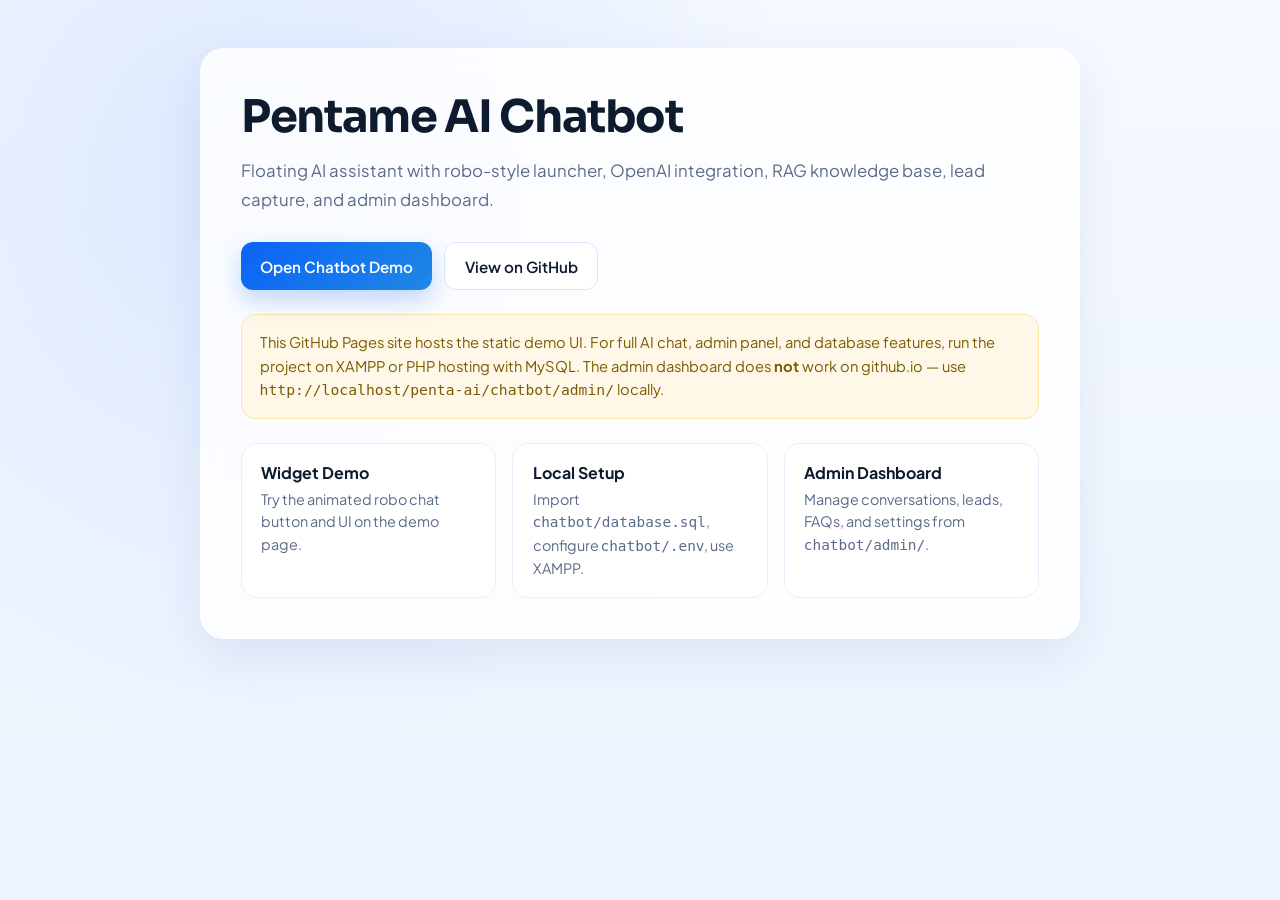
<file: index.html>
<!doctype html>
<html lang="en">
  <head>
    <meta charset="UTF-8" />
    <meta name="viewport" content="width=device-width, initial-scale=1.0" />
    <meta name="description" content="Pentame AI Chatbot - OpenAI-powered floating widget with admin dashboard" />
    <title>Pentame AI Chatbot</title>
    <link rel="preconnect" href="https://fonts.googleapis.com" />
    <link rel="preconnect" href="https://fonts.gstatic.com" crossorigin />
    <link href="https://fonts.googleapis.com/css2?family=Plus+Jakarta+Sans:wght@400;600;700&family=Sora:wght@600;700&display=swap" rel="stylesheet" />
    <style>
      :root {
        --bg: #f3f7ff;
        --card: #ffffff;
        --text: #0e1a2e;
        --muted: #5b6b88;
        --primary: #0b63f6;
        --primary-2: #1e88e5;
      }
      * { box-sizing: border-box; }
      body {
        margin: 0;
        min-height: 100vh;
        font-family: "Plus Jakarta Sans", sans-serif;
        color: var(--text);
        background:
          radial-gradient(circle at 20% 20%, #dbe8ff 0%, transparent 45%),
          linear-gradient(180deg, #f5f9ff 0%, #ecf4ff 100%);
      }
      .wrap {
        max-width: 920px;
        margin: 0 auto;
        padding: 3rem 1.25rem 4rem;
      }
      .hero {
        background: rgba(255,255,255,0.82);
        border: 1px solid rgba(255,255,255,0.6);
        border-radius: 24px;
        padding: 2.5rem;
        box-shadow: 0 18px 50px rgba(13, 42, 95, 0.08);
        backdrop-filter: blur(12px);
      }
      h1 {
        font-family: "Sora", sans-serif;
        font-size: clamp(2rem, 4vw, 2.8rem);
        margin: 0 0 0.75rem;
        letter-spacing: -0.03em;
      }
      .lead {
        font-size: 1.05rem;
        line-height: 1.7;
        color: var(--muted);
        margin: 0 0 1.75rem;
      }
      .actions {
        display: flex;
        flex-wrap: wrap;
        gap: 0.75rem;
      }
      .btn {
        display: inline-flex;
        align-items: center;
        gap: 0.45rem;
        padding: 0.85rem 1.2rem;
        border-radius: 12px;
        text-decoration: none;
        font-weight: 600;
        font-size: 0.95rem;
        transition: transform 0.2s ease, box-shadow 0.2s ease;
      }
      .btn:hover { transform: translateY(-2px); }
      .btn-primary {
        background: linear-gradient(135deg, var(--primary), var(--primary-2));
        color: #fff;
        box-shadow: 0 10px 24px rgba(11, 99, 246, 0.25);
      }
      .btn-secondary {
        background: #fff;
        color: var(--text);
        border: 1px solid #dbe4f5;
      }
      .note {
        margin-top: 1.5rem;
        padding: 1rem 1.1rem;
        border-radius: 14px;
        background: #fff8e8;
        border: 1px solid #fde6a8;
        color: #7a5b00;
        font-size: 0.92rem;
        line-height: 1.6;
      }
      .grid {
        display: grid;
        grid-template-columns: repeat(auto-fit, minmax(220px, 1fr));
        gap: 1rem;
        margin-top: 1.5rem;
      }
      .card {
        background: var(--card);
        border: 1px solid #e7eefb;
        border-radius: 16px;
        padding: 1.1rem 1.2rem;
      }
      .card h3 {
        margin: 0 0 0.35rem;
        font-size: 1rem;
      }
      .card p {
        margin: 0;
        color: var(--muted);
        font-size: 0.9rem;
        line-height: 1.55;
      }
    </style>
  </head>
  <body>
    <div class="wrap">
      <section class="hero">
        <h1>Pentame AI Chatbot</h1>
        <p class="lead">
          Floating AI assistant with robo-style launcher, OpenAI integration, RAG knowledge base,
          lead capture, and admin dashboard.
        </p>
        <div class="actions">
          <a class="btn btn-primary" href="chatbot/index.html">Open Chatbot Demo</a>
          <a class="btn btn-secondary" href="https://github.com/nikhilsabu/penta-ai">View on GitHub</a>
        </div>
        <div class="note">
          This GitHub Pages site hosts the static demo UI. For full AI chat, admin panel, and database features,
          run the project on XAMPP or PHP hosting with MySQL.
          The admin dashboard does <strong>not</strong> work on github.io — use
          <code>http://localhost/penta-ai/chatbot/admin/</code> locally.
        </div>
        <div class="grid">
          <div class="card">
            <h3>Widget Demo</h3>
            <p>Try the animated robo chat button and UI on the demo page.</p>
          </div>
          <div class="card">
            <h3>Local Setup</h3>
            <p>Import <code>chatbot/database.sql</code>, configure <code>chatbot/.env</code>, use XAMPP.</p>
          </div>
          <div class="card">
            <h3>Admin Dashboard</h3>
            <p>Manage conversations, leads, FAQs, and settings from <code>chatbot/admin/</code>.</p>
          </div>
        </div>
      </section>
    </div>
  </body>
</html>
</file>
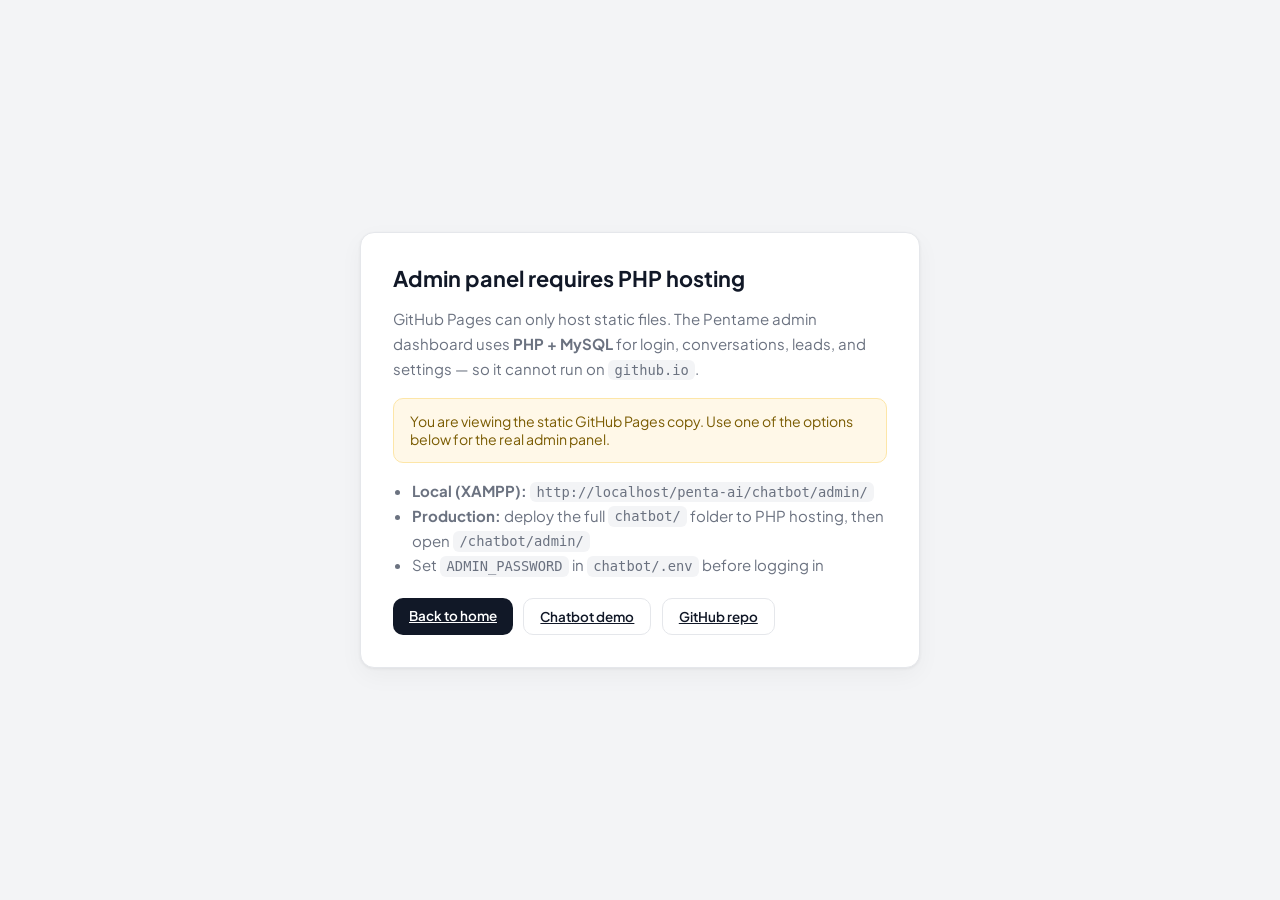
<file: chatbot/admin/index.html>
<!doctype html>
<html lang="en">
  <head>
    <meta charset="UTF-8" />
    <meta name="viewport" content="width=device-width, initial-scale=1.0" />
    <title>Admin | Pentame AI Chatbot</title>
    <link rel="preconnect" href="https://fonts.googleapis.com" />
    <link rel="preconnect" href="https://fonts.gstatic.com" crossorigin />
    <link href="https://fonts.googleapis.com/css2?family=Plus+Jakarta+Sans:wght@400;600;700&display=swap" rel="stylesheet" />
    <link href="admin.css" rel="stylesheet" />
    <style>
      body.admin-body {
        display: grid;
        place-items: center;
        min-height: 100vh;
        padding: 1.5rem;
      }
      .admin-notice {
        width: min(560px, 100%);
        background: var(--admin-surface);
        border: 1px solid var(--admin-border);
        border-radius: 14px;
        box-shadow: var(--admin-shadow);
        padding: 2rem;
      }
      .admin-notice h1 {
        margin: 0 0 0.75rem;
        font-size: 1.35rem;
      }
      .admin-notice p,
      .admin-notice li {
        color: var(--admin-muted);
        line-height: 1.65;
        font-size: 0.94rem;
      }
      .admin-notice ul {
        padding-left: 1.2rem;
        margin: 1rem 0;
      }
      .admin-notice code {
        background: var(--admin-bg);
        padding: 0.15rem 0.4rem;
        border-radius: 6px;
        font-size: 0.86rem;
      }
      .admin-notice-actions {
        display: flex;
        flex-wrap: wrap;
        gap: 0.65rem;
        margin-top: 1.25rem;
      }
      .warn {
        margin-top: 1rem;
        padding: 0.85rem 1rem;
        border-radius: 10px;
        background: #fff8e8;
        border: 1px solid #fde6a8;
        color: #7a5b00;
        font-size: 0.88rem;
      }
    </style>
  </head>
  <body class="admin-body">
    <div class="admin-notice">
      <h1>Admin panel requires PHP hosting</h1>
      <p>
        GitHub Pages can only host static files. The Pentame admin dashboard uses
        <strong>PHP + MySQL</strong> for login, conversations, leads, and settings —
        so it cannot run on <code>github.io</code>.
      </p>
      <div class="warn">
        You are viewing the static GitHub Pages copy. Use one of the options below for the real admin panel.
      </div>
      <ul>
        <li><strong>Local (XAMPP):</strong> <code>http://localhost/penta-ai/chatbot/admin/</code></li>
        <li><strong>Production:</strong> deploy the full <code>chatbot/</code> folder to PHP hosting, then open <code>/chatbot/admin/</code></li>
        <li>Set <code>ADMIN_PASSWORD</code> in <code>chatbot/.env</code> before logging in</li>
      </ul>
      <div class="admin-notice-actions">
        <a class="admin-btn admin-btn-primary" href="../../">Back to home</a>
        <a class="admin-btn admin-btn-secondary" href="../index.html">Chatbot demo</a>
        <a class="admin-btn admin-btn-secondary" href="https://github.com/nikhilsabu/penta-ai">GitHub repo</a>
      </div>
    </div>
  </body>
</html>
</file>
<file: chatbot/admin/admin.css>
:root {
  --admin-bg: #f3f4f6;
  --admin-surface: #ffffff;
  --admin-border: #e5e7eb;
  --admin-text: #111827;
  --admin-muted: #6b7280;
  --admin-primary: #111827;
  --admin-green: #16a34a;
  --admin-gray: #9ca3af;
  --admin-red: #dc2626;
  --admin-blue: #2563eb;
  --admin-shadow: 0 1px 3px rgba(0, 0, 0, 0.06), 0 8px 24px rgba(0, 0, 0, 0.04);
  --admin-radius: 14px;
}

[data-bs-theme="dark"] {
  --admin-bg: #0f1117;
  --admin-surface: #171a22;
  --admin-border: #2a2f3a;
  --admin-text: #f3f4f6;
  --admin-muted: #9ca3af;
  --admin-primary: #f9fafb;
  --admin-shadow: 0 1px 3px rgba(0, 0, 0, 0.3), 0 8px 24px rgba(0, 0, 0, 0.25);
}

* {
  box-sizing: border-box;
}

body.admin-body {
  margin: 0;
  min-height: 100vh;
  font-family: "Plus Jakarta Sans", sans-serif;
  background: var(--admin-bg);
  color: var(--admin-text);
}

.admin-shell {
  min-height: 100vh;
  display: flex;
  flex-direction: column;
}

.admin-topbar {
  display: flex;
  align-items: center;
  justify-content: space-between;
  gap: 1rem;
  padding: 1rem 1.75rem;
  background: var(--admin-surface);
  border-bottom: 1px solid var(--admin-border);
  position: sticky;
  top: 0;
  z-index: 100;
}

.admin-brand {
  font-size: 1.15rem;
  font-weight: 700;
  letter-spacing: -0.02em;
}

.admin-topbar-actions {
  display: flex;
  align-items: center;
  gap: 0.75rem;
}

.admin-icon-btn {
  width: 38px;
  height: 38px;
  border: 0;
  border-radius: 10px;
  background: transparent;
  color: var(--admin-muted);
  display: grid;
  place-items: center;
  font-size: 1.1rem;
  cursor: pointer;
  transition: background 0.2s ease, color 0.2s ease;
}

.admin-icon-btn:hover,
.admin-icon-btn:focus-visible {
  background: var(--admin-bg);
  color: var(--admin-text);
  outline: none;
}

.admin-profile {
  display: flex;
  align-items: center;
  gap: 0.65rem;
  padding-left: 0.5rem;
  border-left: 1px solid var(--admin-border);
}

.admin-avatar {
  width: 38px;
  height: 38px;
  border-radius: 50%;
  background: linear-gradient(135deg, #6366f1, #8b5cf6);
  color: #fff;
  font-size: 0.78rem;
  font-weight: 700;
  display: grid;
  place-items: center;
}

.admin-profile-meta {
  line-height: 1.25;
}

.admin-profile-name {
  font-size: 0.88rem;
  font-weight: 600;
}

.admin-profile-email {
  font-size: 0.75rem;
  color: var(--admin-muted);
}

.admin-main {
  flex: 1;
  padding: 1.5rem 1.75rem 2rem;
  max-width: 1400px;
  width: 100%;
  margin: 0 auto;
}

.admin-toolbar {
  display: flex;
  align-items: center;
  justify-content: space-between;
  gap: 1rem;
  margin-bottom: 1.25rem;
  flex-wrap: wrap;
}

.admin-nav-pills {
  display: flex;
  flex-wrap: wrap;
  gap: 0.35rem;
  padding: 0.25rem;
  background: var(--admin-surface);
  border: 1px solid var(--admin-border);
  border-radius: 12px;
}

.admin-nav-pills .nav-link {
  border: 0;
  border-radius: 9px;
  padding: 0.5rem 0.9rem;
  font-size: 0.84rem;
  font-weight: 500;
  color: var(--admin-muted);
  background: transparent;
  transition: all 0.2s ease;
}

.admin-nav-pills .nav-link:hover {
  color: var(--admin-text);
  background: var(--admin-bg);
}

.admin-nav-pills .nav-link.active {
  background: var(--admin-primary);
  color: #fff;
}

[data-bs-theme="dark"] .admin-nav-pills .nav-link.active {
  background: #374151;
  color: #fff;
}

.admin-toolbar-actions {
  display: flex;
  gap: 0.5rem;
  flex-wrap: wrap;
}

.admin-btn {
  border: 0;
  border-radius: 10px;
  padding: 0.55rem 1rem;
  font-size: 0.84rem;
  font-weight: 600;
  cursor: pointer;
  transition: opacity 0.2s ease, transform 0.2s ease;
}

.admin-btn:hover {
  opacity: 0.9;
  transform: translateY(-1px);
}

.admin-btn-primary {
  background: var(--admin-primary);
  color: #fff;
}

.admin-btn-secondary {
  background: var(--admin-surface);
  color: var(--admin-text);
  border: 1px solid var(--admin-border);
}

.admin-btn-danger {
  background: var(--admin-red);
  color: #fff;
}

.admin-stats {
  display: grid;
  grid-template-columns: repeat(4, minmax(0, 1fr));
  gap: 1rem;
  margin-bottom: 1.25rem;
}

.admin-stat-card {
  background: var(--admin-surface);
  border: 1px solid var(--admin-border);
  border-radius: var(--admin-radius);
  padding: 1.25rem 1.35rem;
  box-shadow: var(--admin-shadow);
}

.admin-stat-value {
  font-size: 2rem;
  font-weight: 700;
  line-height: 1;
  letter-spacing: -0.03em;
  margin-bottom: 0.35rem;
}

.admin-stat-value.is-green { color: var(--admin-green); }
.admin-stat-value.is-blue { color: var(--admin-blue); }
.admin-stat-value.is-gray { color: var(--admin-gray); }
.admin-stat-value.is-red { color: var(--admin-red); }

.admin-stat-label {
  font-size: 0.88rem;
  color: var(--admin-muted);
  font-weight: 500;
}

.admin-panel {
  background: var(--admin-surface);
  border: 1px solid var(--admin-border);
  border-radius: var(--admin-radius);
  box-shadow: var(--admin-shadow);
  overflow: hidden;
}

.admin-panel-head {
  display: flex;
  align-items: center;
  justify-content: space-between;
  gap: 1rem;
  padding: 1rem 1.25rem;
  border-bottom: 1px solid var(--admin-border);
  flex-wrap: wrap;
}

.admin-panel-title {
  font-size: 0.95rem;
  font-weight: 600;
  margin: 0;
}

.admin-search {
  display: flex;
  gap: 0.5rem;
  flex: 1;
  max-width: 420px;
}

.admin-search .form-control {
  border-radius: 10px;
  border: 1px solid var(--admin-border);
  background: var(--admin-bg);
  font-size: 0.86rem;
  padding: 0.55rem 0.85rem;
}

.admin-search .form-control:focus {
  border-color: #9ca3af;
  box-shadow: none;
  background: var(--admin-surface);
}

.admin-table-wrap {
  overflow-x: auto;
}

.admin-table {
  width: 100%;
  border-collapse: collapse;
  font-size: 0.86rem;
}

.admin-table thead th {
  text-align: left;
  padding: 0.85rem 1.25rem;
  font-size: 0.78rem;
  font-weight: 600;
  text-transform: uppercase;
  letter-spacing: 0.04em;
  color: var(--admin-muted);
  background: var(--admin-bg);
  border-bottom: 1px solid var(--admin-border);
  white-space: nowrap;
}

.admin-table tbody td {
  padding: 1rem 1.25rem;
  border-bottom: 1px solid var(--admin-border);
  vertical-align: middle;
}

.admin-table tbody tr:last-child td {
  border-bottom: 0;
}

.admin-table tbody tr:hover {
  background: rgba(0, 0, 0, 0.02);
}

[data-bs-theme="dark"] .admin-table tbody tr:hover {
  background: rgba(255, 255, 255, 0.03);
}

.admin-cell-primary {
  font-weight: 600;
  color: var(--admin-text);
  margin-bottom: 0.15rem;
}

.admin-cell-sub {
  font-size: 0.78rem;
  color: var(--admin-muted);
  max-width: 320px;
  white-space: nowrap;
  overflow: hidden;
  text-overflow: ellipsis;
}

.admin-cell-message {
  max-width: 420px;
  line-height: 1.45;
}

.admin-status {
  display: inline-flex;
  align-items: center;
  gap: 0.4rem;
  padding: 0.3rem 0.65rem;
  border-radius: 999px;
  font-size: 0.78rem;
  font-weight: 600;
  background: var(--admin-bg);
  white-space: nowrap;
}

.admin-status-dot {
  width: 7px;
  height: 7px;
  border-radius: 50%;
  flex-shrink: 0;
}

.admin-status.is-active .admin-status-dot { background: var(--admin-green); }
.admin-status.is-idle .admin-status-dot { background: var(--admin-gray); }
.admin-status.is-error .admin-status-dot { background: var(--admin-red); }
.admin-status.is-lead .admin-status-dot { background: var(--admin-blue); }
.admin-status.is-user .admin-status-dot { background: var(--admin-blue); }
.admin-status.is-assistant .admin-status-dot { background: var(--admin-green); }

.admin-icon-btn.is-danger {
  color: var(--admin-red);
}

.admin-icon-btn.is-danger:hover {
  background: rgba(220, 38, 38, 0.08);
  color: var(--admin-red);
}

.conversation-modal .modal-content {
  border: 1px solid var(--admin-border);
  border-radius: var(--admin-radius);
  background: var(--admin-surface);
}

.conversation-modal .modal-header,
.conversation-modal .modal-footer {
  border-color: var(--admin-border);
}

.conversation-meta {
  display: flex;
  flex-wrap: wrap;
  gap: 0.75rem 1.25rem;
  padding: 0.85rem 1rem;
  background: var(--admin-bg);
  border-bottom: 1px solid var(--admin-border);
  font-size: 0.82rem;
  color: var(--admin-muted);
}

.conversation-meta strong {
  color: var(--admin-text);
}

.conversation-thread {
  max-height: 420px;
  overflow-y: auto;
  padding: 1rem;
  display: flex;
  flex-direction: column;
  gap: 0.75rem;
  background: var(--admin-bg);
}

.thread-msg {
  max-width: 85%;
  padding: 0.7rem 0.85rem;
  border-radius: 12px;
  font-size: 0.86rem;
  line-height: 1.5;
  word-break: break-word;
}

.thread-msg.is-user {
  align-self: flex-end;
  background: #dbeafe;
  color: #1e3a8a;
}

.thread-msg.is-assistant {
  align-self: flex-start;
  background: var(--admin-surface);
  border: 1px solid var(--admin-border);
  color: var(--admin-text);
}

.thread-msg.is-system {
  align-self: center;
  background: transparent;
  color: var(--admin-muted);
  font-size: 0.78rem;
  max-width: 100%;
  text-align: center;
}

.thread-msg-meta {
  display: block;
  margin-top: 0.35rem;
  font-size: 0.72rem;
  opacity: 0.75;
}

[data-bs-theme="dark"] .thread-msg.is-user {
  background: #1e3a5f;
  color: #dbeafe;
}

.admin-empty {
  text-align: center;
  padding: 2rem 1rem;
  color: var(--admin-muted);
  font-size: 0.9rem;
}

.admin-actions {
  display: flex;
  gap: 0.35rem;
}

.admin-panel-body {
  padding: 1.25rem;
}

.admin-form .form-label {
  font-size: 0.84rem;
  font-weight: 600;
  color: var(--admin-muted);
}

.admin-form .form-control,
.admin-form textarea {
  border-radius: 10px;
  border: 1px solid var(--admin-border);
  background: var(--admin-bg);
  font-size: 0.86rem;
}

.admin-form .form-control:focus,
.admin-form textarea:focus {
  border-color: #9ca3af;
  box-shadow: none;
  background: var(--admin-surface);
}

.admin-faq-list {
  list-style: none;
  padding: 0;
  margin: 1rem 0 0;
}

.admin-faq-item {
  padding: 1rem;
  border: 1px solid var(--admin-border);
  border-radius: 12px;
  margin-bottom: 0.75rem;
  background: var(--admin-bg);
}

.admin-faq-item strong {
  display: block;
  margin-bottom: 0.35rem;
}

.admin-status-text {
  font-size: 0.84rem;
  color: var(--admin-muted);
}

@media (max-width: 992px) {
  .admin-stats {
    grid-template-columns: repeat(2, minmax(0, 1fr));
  }

  .admin-profile-meta {
    display: none;
  }
}

@media (max-width: 576px) {
  .admin-main {
    padding: 1rem;
  }

  .admin-topbar {
    padding: 0.85rem 1rem;
  }

  .admin-stats {
    grid-template-columns: 1fr;
  }

  .admin-search {
    max-width: none;
    width: 100%;
  }
}
</file>
